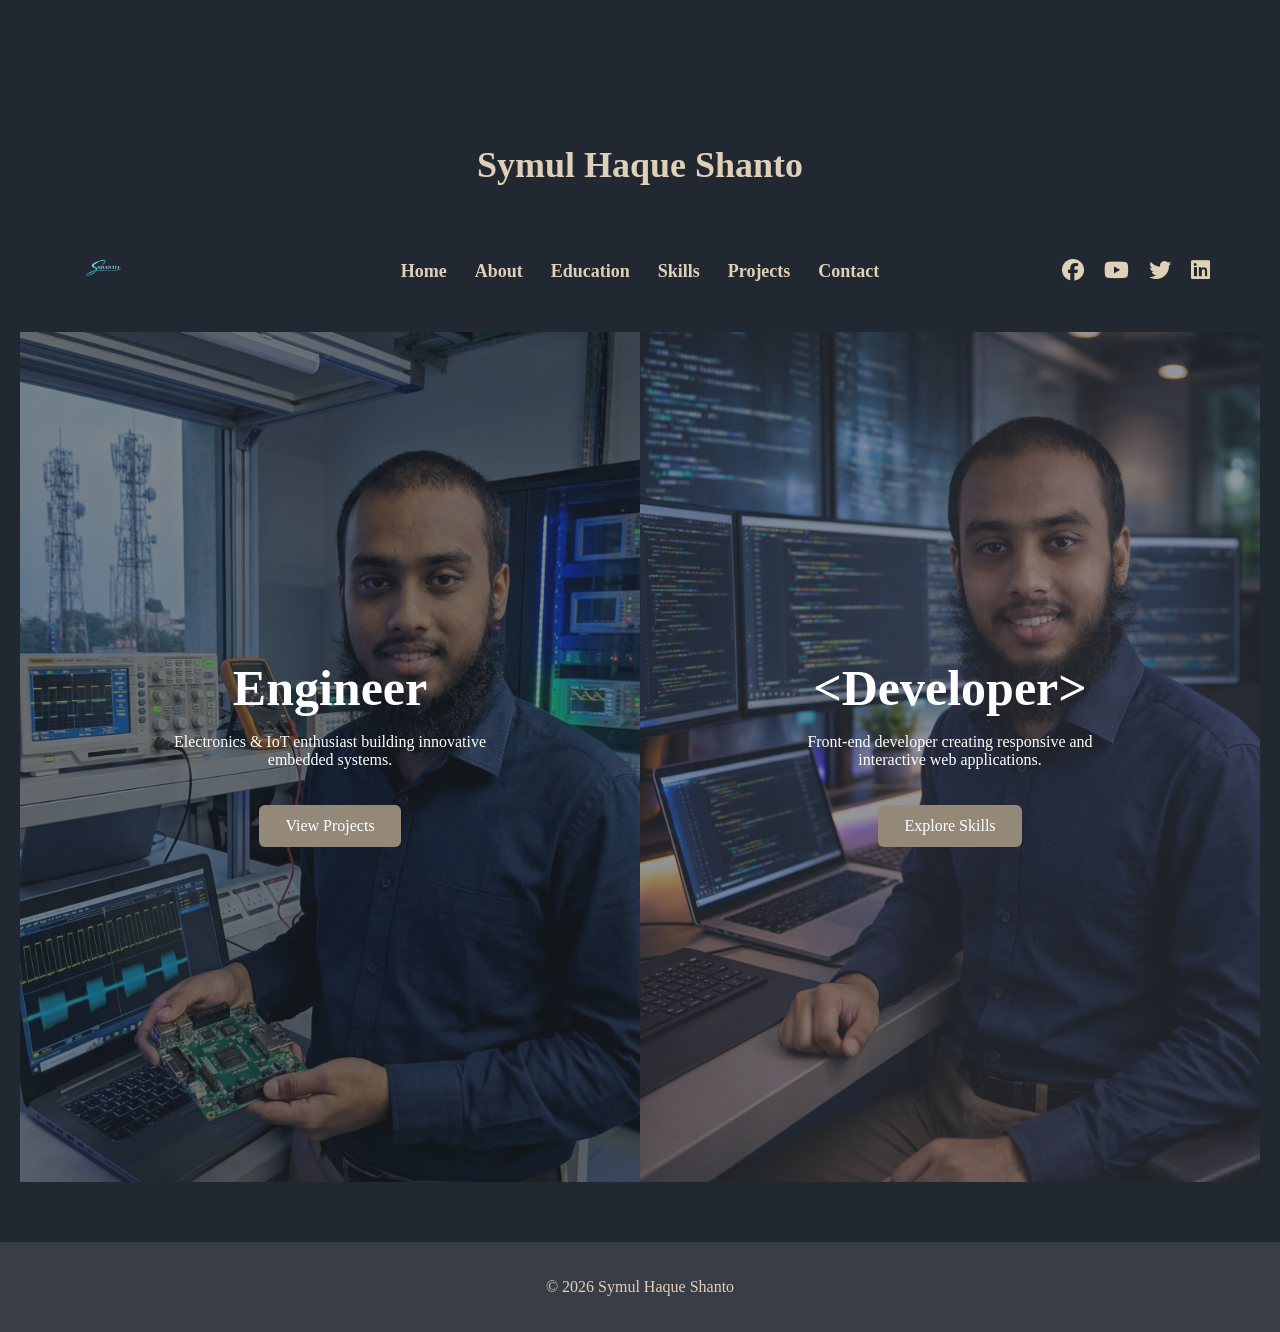
<file: index.html>
<!DOCTYPE html>

<html lang="en">

<head>

  <meta charset="UTF-8">
  <meta name="viewport" content="width=device-width, initial-scale=1.0">

  <title>Symul Haque Shanto | Portfolio</title>

  <link rel="stylesheet" href="css/style.css">

  <link rel="stylesheet" href="https://cdnjs.cloudflare.com/ajax/libs/font-awesome/6.5.0/css/all.min.css">

</head>

<body>

  <header class="main-header">

    <h1 class="page-title">Symul Haque Shanto</h1>

    <nav>

      <!-- LEFT SIDE LOGO -->

      <div class="nav-left">

        <a href="index.html">

          <img src="images/ChatGPT Image Mar 7, 2026, 12_11_12 AM.png" class="nav-logo" alt="Logo">

        </a>

      </div>

      <!-- CENTER MENU -->

      <ul class="nav-menu">

        <li><a href="index.html">Home</a></li>
        <li><a href="about.html">About</a></li>
        <li><a href="education.html">Education</a></li>
        <li><a href="skills.html">Skills</a></li>
        <li><a href="projects.html">Projects</a></li>
        <li><a href="contact.html">Contact</a></li>

      </ul>

      <!-- RIGHT SIDE SOCIAL ICONS -->

           <div class="nav-social">

                <a href="https://www.facebook.com/symul.haque.3" target="_blank" rel="noopener noreferrer"><i class="fab fa-facebook"></i></a>

                <a href="https://www.youtube.com/@incidentbyshs5483" target="_blank" rel="noopener noreferrer"><i class="fab fa-youtube"></i></a>

                <a href="https://x.com/by_symsano09" target="_blank" rel="noopener noreferrer"><i class="fab fa-twitter"></i></a>

                <a href="https://www.linkedin.com" target="_blank" rel="noopener noreferrer"><i class="fab fa-linkedin"></i></a>

            </div>

      <!-- MOBILE MENU BUTTON -->

      <div class="menu-toggle">
        <i class="fas fa-bars"></i>
      </div>

      <div class="menu-close">
        <i class="fas fa-times"></i>
      </div>

    </nav>

  </header>

  <!-- HERO SPLIT SECTION -->

  <section class="hero-split">

    <!-- LEFT SIDE -->

    <div class="split-left">

      <img src="images/engineer.jpg" class="hero-bg">

      <div class="hero-content">

        <h1>Engineer</h1>

        <p>
          Electronics & IoT enthusiast building
          innovative embedded systems.
        </p>

        <a href="projects.html" class="hero-btn">
          View Projects
        </a>

      </div>

    </div>

    <!-- RIGHT SIDE -->

    <div class="split-right">

      <img src="images/dev.png" class="hero-bg">

      <div class="hero-content">

        <h1>&lt;Developer&gt;</h1>

        <p>
          Front-end developer creating responsive
          and interactive web applications.
        </p>

        <a href="skills.html" class="hero-btn">
          Explore Skills
        </a>

      </div>

    </div>


  </section>

  <footer>

    <p>© 2026 Symul Haque Shanto</p>

  </footer>

  <button id="topBtn" onclick="goTop()">

    <i class="fa-solid fa-jet-fighter-up"></i>

  </button>

  <script src="js/script.js"></script>

</body>

</html>
</file>
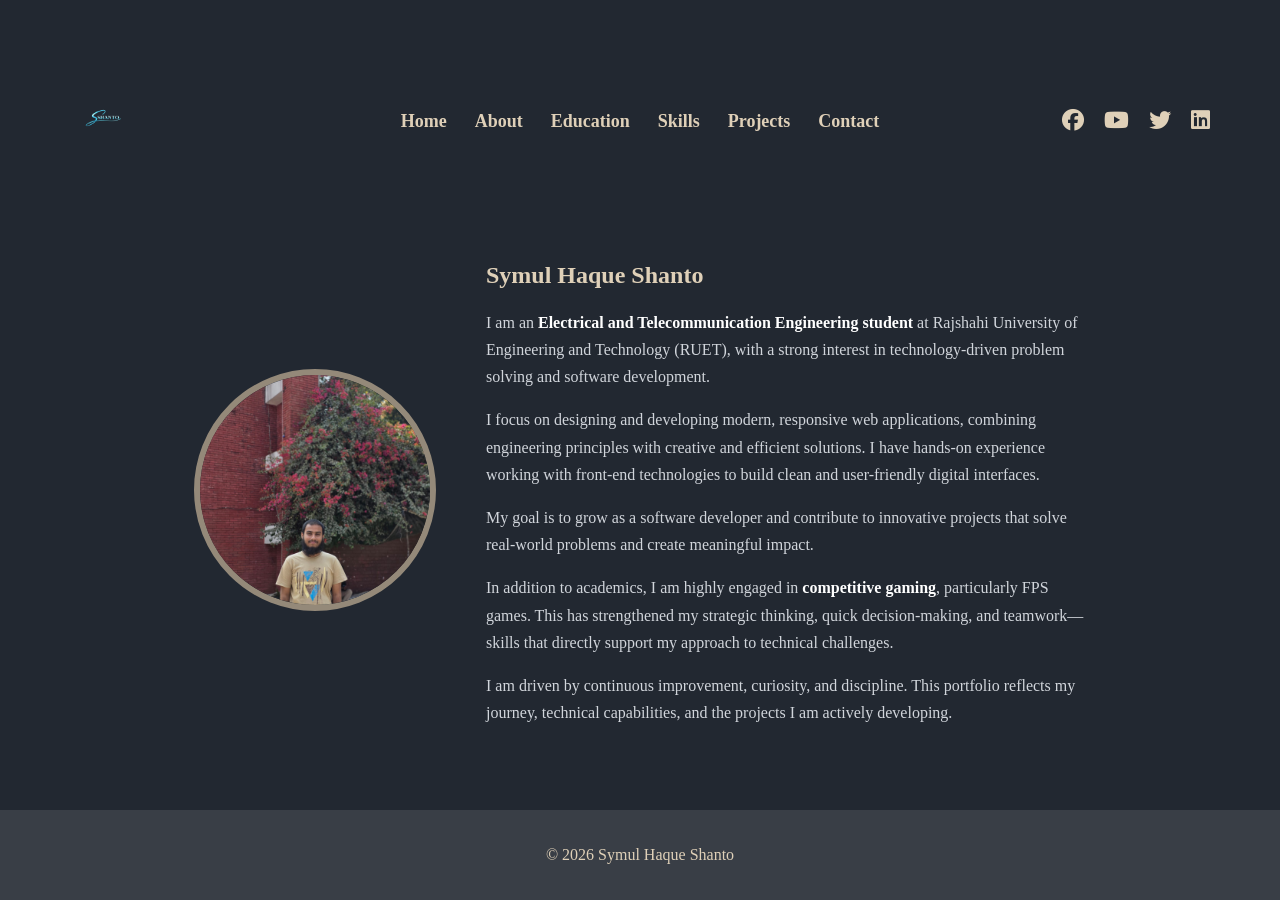
<file: about.html>
<!DOCTYPE html>
<html lang="en">

<head>
    <meta charset="UTF-8">
    <meta name="viewport" content="width=device-width, initial-scale=1.0">
    <title>About Me</title>
    <link rel="stylesheet" href="css/style.css">
    <link rel="stylesheet" href="https://cdnjs.cloudflare.com/ajax/libs/font-awesome/6.5.0/css/all.min.css">
</head>

<body>


    <header class="main-header">

        <nav>

            <!-- LEFT SIDE LOGO -->

            <div class="nav-left">

                <a href="index.html">

                    <img src="images/ChatGPT Image Mar 7, 2026, 12_11_12 AM.png" class="nav-logo" alt="Logo">

                </a>

            </div>

            <!-- CENTER MENU -->

            <ul class="nav-menu">

                <li><a href="index.html">Home</a></li>
                <li><a href="about.html">About</a></li>
                <li><a href="education.html">Education</a></li>
                <li><a href="skills.html">Skills</a></li>
                <li><a href="projects.html">Projects</a></li>
                <li><a href="contact.html">Contact</a></li>

            </ul>

            <!-- RIGHT SIDE SOCIAL ICONS -->

           <div class="nav-social">

                <a href="https://www.facebook.com/symul.haque.3" target="_blank" rel="noopener noreferrer"><i class="fab fa-facebook"></i></a>

                <a href="https://www.youtube.com/@incidentbyshs5483" target="_blank" rel="noopener noreferrer"><i class="fab fa-youtube"></i></a>

                <a href="https://x.com/by_symsano09" target="_blank" rel="noopener noreferrer"><i class="fab fa-twitter"></i></a>

                <a href="https://www.linkedin.com" target="_blank" rel="noopener noreferrer"><i class="fab fa-linkedin"></i></a>

            </div>

            <!-- MOBILE MENU BUTTON -->

            <div class="menu-toggle">
                <i class="fas fa-bars"></i>
            </div>

            <div class="menu-close">
                <i class="fas fa-times"></i>
            </div>

        </nav>

    </header>


    <section class="about-section">

        <div class="about-container">

            <div class="about-photo">
                <img src="images/normal.jpeg" alt="Profile Photo">
            </div>

            <div class="about-text">

                <h2>Symul Haque Shanto</h2>

                <div class="about">
                
                    <p>
                        I am an <strong>Electrical and Telecommunication Engineering student</strong> at
                        Rajshahi University of Engineering and Technology (RUET), with a strong interest in
                        technology-driven problem solving and software development.
                    </p>
                
                    <p>
                        I focus on designing and developing modern, responsive web applications, combining
                        engineering principles with creative and efficient solutions. I have hands-on experience
                        working with front-end technologies to build clean and user-friendly digital interfaces.
                    </p>
                
                    <p>
                        My goal is to grow as a software developer and contribute to innovative projects that
                        solve real-world problems and create meaningful impact.
                    </p>
                
                    <p>
                        In addition to academics, I am highly engaged in <strong>competitive gaming</strong>,
                        particularly FPS games. This has strengthened my strategic thinking, quick decision-making,
                        and teamwork—skills that directly support my approach to technical challenges.
                    </p>
                
                    <p>
                        I am driven by continuous improvement, curiosity, and discipline. This portfolio reflects
                        my journey, technical capabilities, and the projects I am actively developing.
                    </p>
                
                </div>

            </div>

        </div>

    </section>


    <footer>
        <p>© 2026 Symul Haque Shanto</p>
    </footer>
    <button id="topBtn" onclick="goTop()">

        <i class="fa-solid fa-jet-fighter-up"></i>

    </button>
</body>

</html>
</file>
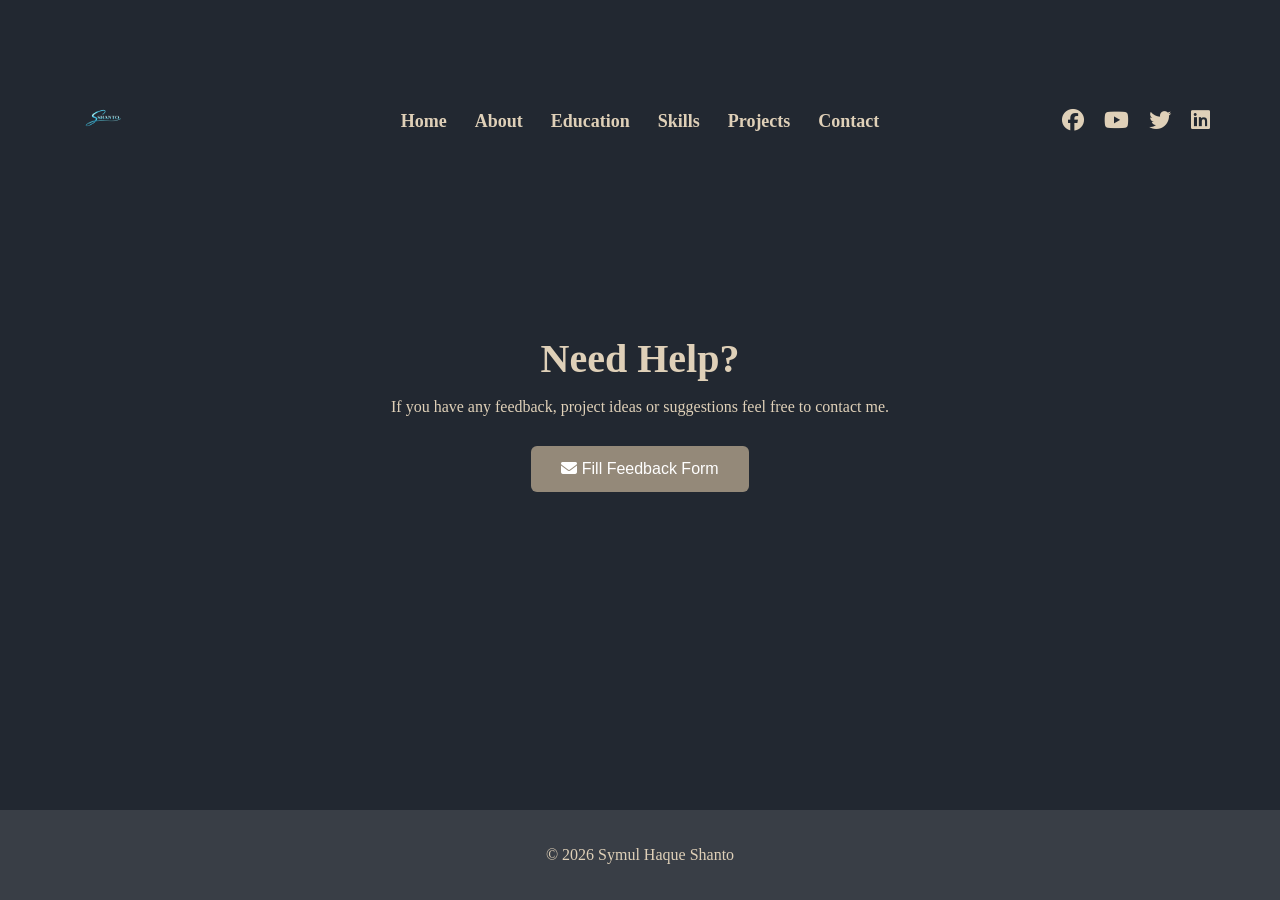
<file: contact.html>
<!DOCTYPE html>

<html lang="en">

<head>

    <meta charset="UTF-8">
    <title>Contact</title>

    <link rel="stylesheet" href="css/style.css">

    <link rel="stylesheet" href="https://cdnjs.cloudflare.com/ajax/libs/font-awesome/6.5.0/css/all.min.css">

</head>

<body>

    <header class="main-header">

        <nav>

            <!-- LEFT SIDE LOGO -->

            <div class="nav-left">

                <a href="index.html">

                    <img src="images/ChatGPT Image Mar 7, 2026, 12_11_12 AM.png" class="nav-logo" alt="Logo">

                </a>

            </div>

            <!-- CENTER MENU -->

            <ul class="nav-menu">

                <li><a href="index.html">Home</a></li>
                <li><a href="about.html">About</a></li>
                <li><a href="education.html">Education</a></li>
                <li><a href="skills.html">Skills</a></li>
                <li><a href="projects.html">Projects</a></li>
                <li><a href="contact.html">Contact</a></li>

            </ul>

            <!-- RIGHT SIDE SOCIAL ICONS -->

           <div class="nav-social">

                <a href="https://www.facebook.com/symul.haque.3" target="_blank" rel="noopener noreferrer"><i class="fab fa-facebook"></i></a>

                <a href="https://www.youtube.com/@incidentbyshs5483" target="_blank" rel="noopener noreferrer"><i class="fab fa-youtube"></i></a>

                <a href="https://x.com/by_symsano09" target="_blank" rel="noopener noreferrer"><i class="fab fa-twitter"></i></a>

                <a href="https://www.linkedin.com" target="_blank" rel="noopener noreferrer"><i class="fab fa-linkedin"></i></a>

            </div>

            <!-- MOBILE MENU BUTTON -->

            <div class="menu-toggle">
                <i class="fas fa-bars"></i>
            </div>

            <div class="menu-close">
                <i class="fas fa-times"></i>
            </div>

        </nav>

    </header>

    <section class="contact-section">

        <h1>Need Help?</h1>

        <p>If you have any feedback, project ideas or suggestions feel free to contact me.</p>

        <button class="contact-btn" onclick="openForm()">

            <i class="fa-solid fa-envelope"></i>
            Fill Feedback Form

        </button>

    </section>

    <!-- CONTACT POPUP FORM -->

    <div class="contact-popup" id="contactPopup">

        <div class="popup-form">

            <span class="close-btn" onclick="closeForm()">

                <i class="fa-solid fa-xmark"></i>

            </span>

            <h2>Share Your Thoughts</h2>

            <form id="contactForm" action="https://formspree.io/f/mnjgaged" method="POST" enctype="multipart/form-data">

                <label>Name</label> <input type="text" name="name" id="name" placeholder="Your Name" required>

                <label>Email</label> <input type="email" name="email" id="email" placeholder="Your Email" required>

                <label>Message</label>

                <textarea name="message" id="message" placeholder="Write your message" required></textarea>

                <label>Rate My Portfolio</label>

                <div class="rating">

                    <label><input type="radio" name="rating" value="1"> 1</label> <label><input type="radio"
                            name="rating" value="2"> 2</label> <label><input type="radio" name="rating" value="3">
                        3</label> <label><input type="radio" name="rating" value="4"> 4</label> <label><input
                            type="radio" name="rating" value="5"> 5</label>

                </div>

                <label>Upload Document (Optional)</label>

                <input type="file" name="attachment" accept=".pdf,.doc,.docx,.jpg,.png">

                <input type="hidden" name="_subject" value="Portfolio Feedback Message">

                <button type="submit" class="send-btn">

                    Submit Feedback

                </button>

                <p id="formStatus"></p>

            </form>

        </div>

    </div>

    <footer>

        <p>© 2026 Symul Haque Shanto</p>

    </footer>

    <button id="topBtn" onclick="goTop()">

        <i class="fa-solid fa-jet-fighter-up"></i>

    </button>

    <script src="js/script.js"></script>

</body>

</html>
</file>
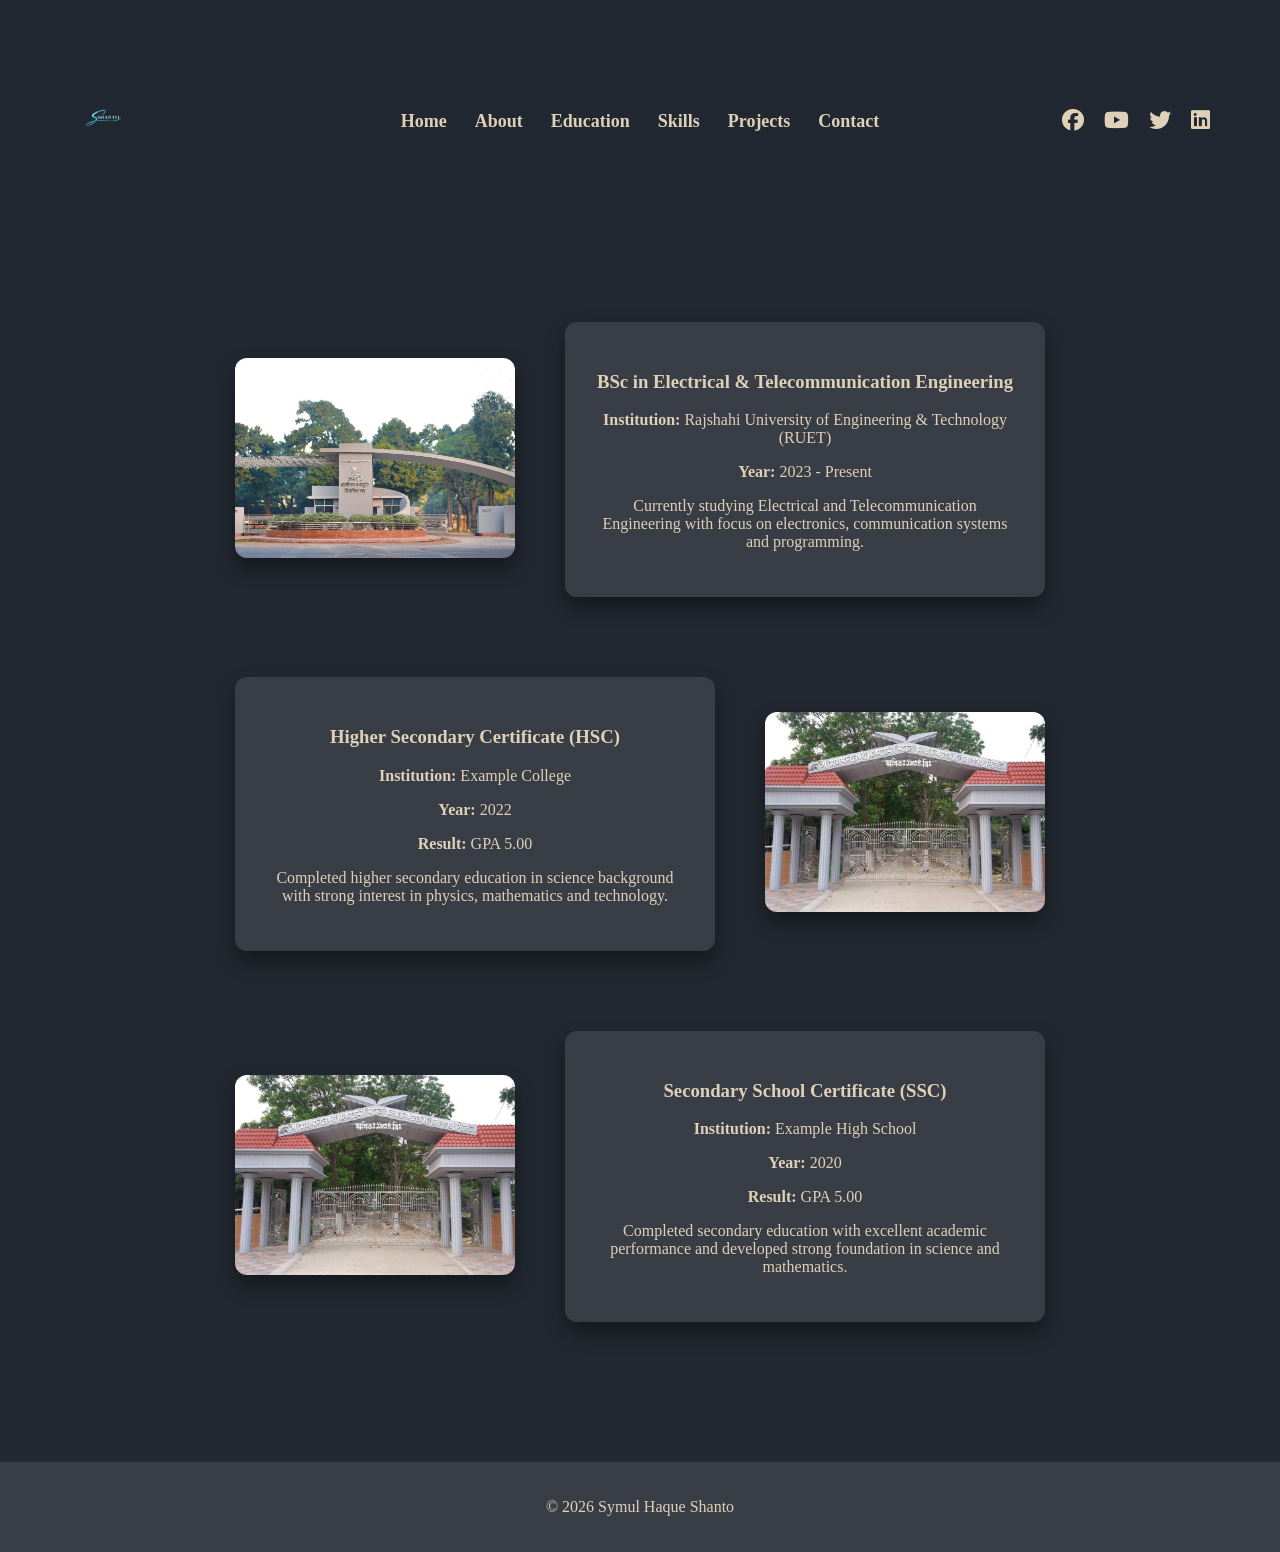
<file: education.html>
<!DOCTYPE html>
<html lang="en">

<head>

    <meta charset="UTF-8">
    <meta name="viewport" content="width=device-width, initial-scale=1.0">

    <title>Education | Symul Haque Shanto</title>

    <link rel="stylesheet" href="css/style.css">
    <link rel="stylesheet" href="https://cdnjs.cloudflare.com/ajax/libs/font-awesome/6.5.0/css/all.min.css">
</head>


<body>



    <header class="main-header">



        <nav>

            <!-- LEFT SIDE LOGO -->

            <div class="nav-left">

                <a href="index.html">

                    <img src="images/ChatGPT Image Mar 7, 2026, 12_11_12 AM.png" class="nav-logo" alt="Logo">

                </a>

            </div>

            <!-- CENTER MENU -->

            <ul class="nav-menu">

                <li><a href="index.html">Home</a></li>
                <li><a href="about.html">About</a></li>
                <li><a href="education.html">Education</a></li>
                <li><a href="skills.html">Skills</a></li>
                <li><a href="projects.html">Projects</a></li>
                <li><a href="contact.html">Contact</a></li>

            </ul>

            <!-- RIGHT SIDE SOCIAL ICONS -->

            <div class="nav-social">

                <a href="https://www.facebook.com/symul.haque.3" target="_blank" rel="noopener noreferrer"><i class="fab fa-facebook"></i></a>

                <a href="https://www.youtube.com/@incidentbyshs5483" target="_blank" rel="noopener noreferrer"><i class="fab fa-youtube"></i></a>

                <a href="https://x.com/by_symsano09" target="_blank" rel="noopener noreferrer"><i class="fab fa-twitter"></i></a>

                <a href="https://www.linkedin.com" target="_blank" rel="noopener noreferrer"><i class="fab fa-linkedin"></i></a>

            </div>

            <!-- MOBILE MENU BUTTON -->

            <div class="menu-toggle">
                <i class="fas fa-bars"></i>
            </div>

            <div class="menu-close">
                <i class="fas fa-times"></i>
            </div>

        </nav>

    </header>



    <section class="education-section">




        <div class="edu-row">

            <div class="edu-image">

                <img src="images/ruet.jpg" alt="RUET">

            </div>


            <div class="edu-box">

                <h3>BSc in Electrical & Telecommunication Engineering</h3>

                <p><b>Institution:</b> Rajshahi University of Engineering & Technology (RUET)</p>

                <p><b>Year:</b> 2023 - Present</p>

                <p>
                    Currently studying Electrical and Telecommunication Engineering with
                    focus on electronics, communication systems and programming.
                </p>

            </div>

        </div>




        <div class="edu-row reverse">

            <div class="edu-image">

                <img src="images/school.jpg" alt="College">

            </div>


            <div class="edu-box">

                <h3>Higher Secondary Certificate (HSC)</h3>

                <p><b>Institution:</b> Example College</p>

                <p><b>Year:</b> 2022</p>

                <p><b>Result:</b> GPA 5.00</p>

                <p>
                    Completed higher secondary education in science background
                    with strong interest in physics, mathematics and technology.
                </p>

            </div>

        </div>




        <div class="edu-row">

            <div class="edu-image">

                <img src="images/school.jpg" alt="School">

            </div>


            <div class="edu-box">

                <h3>Secondary School Certificate (SSC)</h3>

                <p><b>Institution:</b> Example High School</p>

                <p><b>Year:</b> 2020</p>

                <p><b>Result:</b> GPA 5.00</p>

                <p>
                    Completed secondary education with excellent academic performance
                    and developed strong foundation in science and mathematics.
                </p>

            </div>

        </div>



    </section>



    <footer>

        <p>© 2026 Symul Haque Shanto</p>

    </footer>

    <button id="topBtn" onclick="goTop()">

        <i class="fa-solid fa-jet-fighter-up"></i>

    </button>

    <script src="js/script.js"></script>


</body>

</html>
</file>
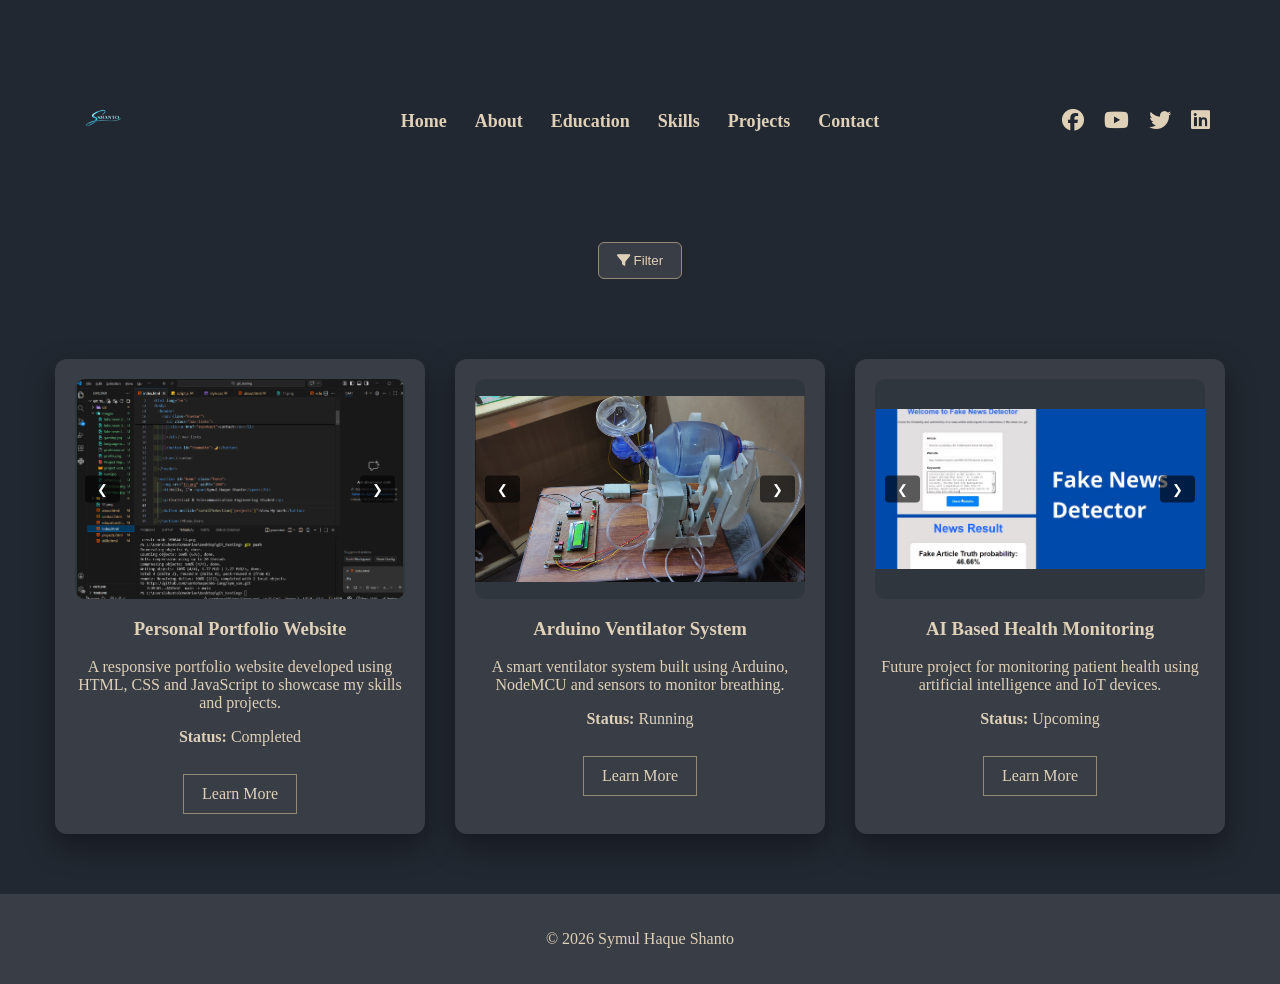
<file: projects.html>
<!DOCTYPE html>
<html lang="en">

<head>

    <meta charset="UTF-8">

    <title>Projects</title>

    <link rel="stylesheet" href="css/style.css">

    <!-- FONT AWESOME -->

    <link rel="stylesheet" href="https://cdnjs.cloudflare.com/ajax/libs/font-awesome/6.5.0/css/all.min.css">

</head>


<body>



    <header class="main-header">


        <nav>

            <!-- LEFT SIDE LOGO -->

            <div class="nav-left">

                <a href="index.html">

                    <img src="images/ChatGPT Image Mar 7, 2026, 12_11_12 AM.png" class="nav-logo" alt="Logo">

                </a>

            </div>

            <!-- CENTER MENU -->

            <ul class="nav-menu">

                <li><a href="index.html">Home</a></li>
                <li><a href="about.html">About</a></li>
                <li><a href="education.html">Education</a></li>
                <li><a href="skills.html">Skills</a></li>
                <li><a href="projects.html">Projects</a></li>
                <li><a href="contact.html">Contact</a></li>

            </ul>

            <!-- RIGHT SIDE SOCIAL ICONS -->

           <div class="nav-social">

                <a href="https://www.facebook.com/symul.haque.3" target="_blank" rel="noopener noreferrer"><i class="fab fa-facebook"></i></a>

                <a href="https://www.youtube.com/@incidentbyshs5483" target="_blank" rel="noopener noreferrer"><i class="fab fa-youtube"></i></a>

                <a href="https://x.com/by_symsano09" target="_blank" rel="noopener noreferrer"><i class="fab fa-twitter"></i></a>

                <a href="https://www.linkedin.com" target="_blank" rel="noopener noreferrer"><i class="fab fa-linkedin"></i></a>

            </div>

            <!-- MOBILE MENU BUTTON -->

            <div class="menu-toggle">
                <i class="fas fa-bars"></i>
            </div>

            <div class="menu-close">
                <i class="fas fa-times"></i>
            </div>

        </nav>

    </header>

    <section>



        <!-- FILTER -->

        <div class="filter-container">

            <button class="filter-btn">

                <i class="fa-solid fa-filter"></i> Filter

            </button>

            <div class="filter-menu">

                <button onclick="filterProjects('all')">All Projects</button>

                <button onclick="filterProjects('completed')">Completed</button>

                <button onclick="filterProjects('running')">Running</button>

                <button onclick="filterProjects('upcoming')">Upcoming</button>

            </div>

        </div>



        <div class="projects-container">


            <!-- PROJECT 1 -->

            <div class="card project completed">

                <div class="project-slider">

                    <div class="slides">

                        <img src="images/protfolio project 1.png" class="slide">

                        <img src="images/protfolio project 2.png" class="slide">

                        <img src="images/protfolio project 3.png" class="slide">

                    </div>

                    <button class="prev" onclick="changeSlide(this,-1)">❮</button>

                    <button class="next" onclick="changeSlide(this,1)">❯</button>

                </div>

                <h3>Personal Portfolio Website</h3>

                <p>

                    A responsive portfolio website developed using HTML,
                    CSS and JavaScript to showcase my skills and projects.

                </p>

                <p><b>Status:</b> Completed</p>

                <a href="reports/portfolio-report.pdf" target="_blank" class="learn-btn">

                    Learn More

                </a>

            </div>



            <!-- PROJECT 2 -->

            <div class="card project running">

                <div class="project-slider">

                    <div class="slides">

                        <img src="images/ventilator project 1.jpg" class="slide">

                        <img src="images/ventilator project 2.jpg" class="slide">

                        <img src="images/ventilator project 3.jpg" class="slide">

                    </div>

                    <button class="prev" onclick="changeSlide(this,-1)">❮</button>

                    <button class="next" onclick="changeSlide(this,1)">❯</button>

                </div>

                <h3>Arduino Ventilator System</h3>

                <p>

                    A smart ventilator system built using Arduino,
                    NodeMCU and sensors to monitor breathing.

                </p>

                <p><b>Status:</b> Running</p>

                <a href="reports/ventilator-report.pdf" target="_blank" class="learn-btn">

                    Learn More

                </a>

            </div>



            <!-- PROJECT 3 -->

            <div class="card project upcoming">

                <div class="project-slider">

                    <div class="slides">

                        <img src="images/fake news img 1.avif" class="slide">

                        <img src="images/fake news 2.png" class="slide">

                        <img src="images/fake news 3.png" class="slide">

                    </div>

                    <button class="prev" onclick="changeSlide(this,-1)">❮</button>

                    <button class="next" onclick="changeSlide(this,1)">❯</button>

                </div>

                <h3>AI Based Health Monitoring</h3>

                <p>

                    Future project for monitoring patient health
                    using artificial intelligence and IoT devices.

                </p>

                <p><b>Status:</b> Upcoming</p>

                <a href="reports/ai-health-report.pdf" target="_blank" class="learn-btn">

                    Learn More

                </a>

            </div>


        </div>

    </section>



    <!-- BACK TO TOP -->





    <footer>

        <p>© 2026 Symul Haque Shanto</p>

    </footer>
    <button id="topBtn" onclick="goTop()">

        <i class="fa-solid fa-jet-fighter-up"></i>

    </button>

    <script src="js/script.js"></script>

</body>

</html>
</file>
<file: css/style.css>
/* ===== GLOBAL ===== */

body {
  margin: 0;

  font-family: "Times New Roman", Times, serif;

  background: #222831;

  color: #dfd0b8;

  min-height: 100vh;

  display: flex;

  flex-direction: column;
}

/* ===== HEADER ===== */

header {
  text-align: center;

  padding: 80px 20px 20px 20px;

  background: #393e46;

  color: #dfd0b8;
}
/* ===== NAVBAR ===== */

nav {
  position: sticky;
  top: 0;

  display: flex;
  align-items: center;

  background: #222831;

  padding: 14px 50px;

  z-index: 999;
}

/* empty left space */

.nav-left {
  flex: 1;
}

/* center menu */

nav ul {
  flex: 1;

  display: flex;

  justify-content: center;

  list-style: none;

  margin: 0;
  padding: 0;

  gap: 28px;
}

/* nav links */

nav a {
  color: #dfd0b8;

  text-decoration: none;

  font-weight: 700;

  font-size: 18px;

  transition: 0.3s;
}

nav a:hover {
  color: #948979;
}

/* right side icons */

.nav-social {
  flex: 1;

  display: flex;

  justify-content: flex-end;

  gap: 20px;
}

.nav-social a {
  color: #dfd0b8;

  font-size: 22px;

  transition: 0.3s;
}

.nav-social a:hover {
  color: #948979;

  transform: translateY(-3px);
}

/* ===== SECTIONS ===== */

section {
  padding: 60px 20px;

  text-align: center;
}

/* HERO SPLIT */

.hero-split {
  display: flex;
  margin-top: -110px;

  height: 100vh;

  position: relative;

  overflow: hidden;
}

.split-left,
.split-right {
  flex: 1;

  display: flex;

  justify-content: center;

  align-items: center;

  transition: 0.6s;
}

.split-left {
  background: #222831;
  color: #dfd0b8;
}

.split-right {
  background: #393e46;
  color: #dfd0b8;
}

.hero-content {
  text-align: center;
  max-width: 300px;
}

.hero-content h1 {
  font-size: 50px;
  margin-bottom: 15px;
}

/* HERO SPLIT */

.hero-split {
  display: flex;
  height: 100vh;
  position: relative;
  overflow: hidden;
}

/* panels */

.split-left,
.split-right {
  flex: 1;

  position: relative;

  display: flex;

  align-items: center;

  justify-content: center;

  transition: 0.7s ease;
}

/* background images */

.hero-bg {
  position: absolute;

  width: 100%;

  height: 100%;

  object-fit: cover;

  opacity: 0.45;

  transition: 0.5s;
}

/* content */

.hero-content {
  position: relative;

  z-index: 2;

  text-align: center;

  color: white;

  max-width: 320px;
}

.hero-content h1 {
  font-size: 50px;

  margin-bottom: 10px;
}

/* button */

.hero-btn {
  display: inline-block;

  margin-top: 20px;

  padding: 12px 26px;

  background: #948979;

  color: white;

  text-decoration: none;

  border-radius: 6px;

  transition: 0.3s;
}

.hero-btn:hover {
  background: #dfd0b8;

  color: #222831;
}

/* center profile */

.hero-center {
  position: absolute;

  left: 50%;

  top: 50%;

  transform: translate(-50%, -50%);

  z-index: 5;
}

.hero-center img {
  width: 170px;

  height: 170px;

  border-radius: 50%;

  border: 6px solid white;

  box-shadow: 0 0 30px rgba(255, 255, 255, 0.3);
}

/* hover expand */

.split-left:hover {
  flex: 3;
}

.split-right:hover {
  flex: 3;
}

/* fade effect */

.split-left:hover .hero-bg {
  opacity: 0.8;
}

.split-right:hover .hero-bg {
  opacity: 0.8;
}
/* ===== ABOUT ===== */

.about-container {
  display: flex;

  align-items: center;

  justify-content: center;

  gap: 50px;

  max-width: 1100px;

  margin: auto;
}

.about-photo img {
  width: 230px;

  height: 230px;

  border-radius: 50%;

  border: 6px solid #948979;

  object-fit: cover;
}

.about-photo {
  opacity: 0;

  transform: translateX(-80px);

  animation: aboutPhoto 1s forwards;
}

.about-text {
  max-width: 600px;

  text-align: left;

  opacity: 0;

  transform: translateX(80px);

  animation: aboutText 1s forwards;
}

@keyframes aboutPhoto {
  to {
    opacity: 1;

    transform: translateX(0);
  }
}

@keyframes aboutText {
  to {
    opacity: 1;

    transform: translateX(0);
  }
}

/* ===== EDUCATION ===== */

.education-section {
  max-width: 1100px;

  margin: auto;
}

.edu-row {
  display: flex;

  align-items: center;

  justify-content: center;

  gap: 50px;

  margin: 80px 0;

  opacity: 0;

  transform: translateY(60px);

  transition: 0.8s;
}

.edu-row.show {
  opacity: 1;

  transform: translateY(0);
}

.edu-row.reverse {
  flex-direction: row-reverse;
}

.edu-image img {
  width: 280px;

  height: 200px;

  border-radius: 12px;

  object-fit: cover;

  box-shadow: 0 10px 20px rgba(0, 0, 0, 0.4);
}

.edu-box {
  background: #393e46;

  padding: 30px;

  border-radius: 12px;

  max-width: 420px;

  box-shadow: 0 10px 20px rgba(0, 0, 0, 0.4);
}

/* ===== SKILLS SECTION ===== */

.skills-section {
  max-width: 1100px;

  margin: auto;
}

/* skill row layout */

.skill-row {
  display: flex;

  align-items: center;

  justify-content: center;

  gap: 60px;

  margin: 90px 0;

  opacity: 0;

  transform: translateY(60px);

  transition: all 0.8s ease;
}

/* animation when visible */

.skill-row.show {
  opacity: 1;

  transform: translateY(0);
}

/* alternate layout */

.skill-row.reverse {
  flex-direction: row-reverse;
}

/* skill text card */

.skill-text {
  width: 420px;

  background: #393e46;

  padding: 30px;

  border-radius: 12px;

  box-shadow: 0 10px 25px rgba(0, 0, 0, 0.4);

  text-align: left;

  transition: 0.3s;
}

/* hover effect */

.skill-text:hover {
  transform: translateY(-5px);

  box-shadow: 0 15px 35px rgba(0, 0, 0, 0.6);
}

/* heading */

.skill-text h2 {
  margin-top: 0;

  color: #dfd0b8;
}

/* bullet list */

.skill-text ul {
  margin-top: 12px;

  padding-left: 20px;

  color: #dfd0b8;
}

/* image */

.skill-img img {
  width: 340px;

  height: 230px;

  object-fit: cover;

  border-radius: 12px;

  box-shadow: 0 10px 25px rgba(0, 0, 0, 0.4);

  transition: 0.3s;
}

/* hover image zoom */

.skill-img img:hover {
  transform: scale(1.05);
}

/* ===== RESPONSIVE ===== */

@media (max-width: 768px) {
  .skill-row {
    flex-direction: column;
  }

  .skill-row.reverse {
    flex-direction: column;
  }

  .skill-text {
    width: 90%;

    text-align: center;
  }

  .skill-img img {
    width: 90%;

    height: auto;
  }
}

/* ===== PROJECTS ===== */

.projects-container {
  display: flex;

  flex-wrap: wrap;

  justify-content: center;

  gap: 30px;

  margin-top: 40px;
}

.card {
  background: #393e46;

  padding: 20px;

  border-radius: 12px;

  width: 330px;

  box-shadow: 0 12px 30px rgba(0, 0, 0, 0.4);

  transition: 0.4s;
}

.card:hover {
  transform: translateY(-8px);

  box-shadow: 0 15px 40px rgba(0, 0, 0, 0.6);
}

/* ===== PROJECT SLIDER ===== */

.project-slider {
  position: relative;

  width: 100%;
  height: 220px;

  overflow: hidden;

  border-radius: 10px;

  background: #2f363d;
}

/* slide container */

.slides {
  display: flex;

  width: 100%;

  height: 100%;

  transition: transform 0.7s ease;
}

/* images */

.slide {
  min-width: 100%;

  height: 100%;

  object-fit: contain;
}

/* arrows */

.prev,
.next {
  position: absolute;

  top: 50%;

  transform: translateY(-50%);

  background: rgba(0, 0, 0, 0.6);

  color: white;

  border: none;

  padding: 6px 12px;

  cursor: pointer;

  border-radius: 4px;
}

.prev {
  left: 10px;
}
.next {
  right: 10px;
}

/* ===== FILTER ===== */

.filter-container {
  position: relative;

  display: inline-block;

  margin-bottom: 40px;
}

.filter-btn {
  background: #393e46;

  color: #dfd0b8;

  border: 1px solid #948979;

  padding: 10px 18px;

  cursor: pointer;

  border-radius: 6px;
}

.filter-menu {
  position: absolute;

  top: 45px;

  left: 0;

  background: #393e46;

  border-radius: 8px;

  box-shadow: 0 10px 25px rgba(0, 0, 0, 0.4);

  opacity: 0;

  transform: translateY(-10px);

  pointer-events: none;

  transition: 0.3s;
}

.filter-container:hover .filter-menu {
  opacity: 1;

  transform: translateY(0);

  pointer-events: auto;
}

.filter-menu button {
  background: none;

  border: none;

  color: #dfd0b8;

  padding: 10px 20px;

  width: 160px;

  text-align: left;

  cursor: pointer;
}

.filter-menu button:hover {
  background: #948979;

  color: #222831;
}

/* ===== LEARN MORE BUTTON ===== */

.learn-btn {
  display: inline-block;

  margin-top: 12px;

  padding: 10px 18px;

  border: 1px solid #948979;

  color: #dfd0b8;

  text-decoration: none;

  transition: 0.3s;
}

.learn-btn:hover {
  background: #948979;

  color: #222831;
}

/* ===== CONTACT SECTION ===== */

.contact-section {
  text-align: center;

  padding: 120px 20px;

  background: #222831;

  color: #dfd0b8;
}

.contact-section h1 {
  font-size: 40px;

  margin-bottom: 10px;
}

.contact-section p {
  margin-bottom: 30px;
}

/* button */

.contact-btn {
  background: #948979;

  color: white;

  border: none;

  padding: 14px 30px;

  font-size: 16px;

  border-radius: 6px;

  cursor: pointer;

  transition: 0.3s;
}

.contact-btn:hover {
  background: #dfd0b8;

  color: #222831;
}

/* ===== POPUP FORM ===== */

.contact-popup {
  position: fixed;

  top: 0;
  left: 0;

  width: 100%;
  height: 100%;

  background: rgba(0, 0, 0, 0.8);

  display: none;

  justify-content: center;

  align-items: center;

  z-index: 2000;
}

/* form box */

.popup-form {
  background: #393e46;

  padding: 35px;

  width: 360px;

  border-radius: 10px;

  color: #dfd0b8;

  position: relative;
}

.popup-form h2 {
  text-align: center;

  margin-bottom: 20px;
}

.popup-form input,
.popup-form textarea {
  width: 100%;

  margin: 10px 0;

  padding: 10px;

  border: none;

  border-radius: 4px;
}

.popup-form textarea {
  height: 120px;
}

.send-btn {
  background: #948979;

  border: none;

  color: white;

  padding: 12px;

  width: 100%;

  cursor: pointer;

  margin-top: 10px;

  border-radius: 6px;
}

.send-btn:hover {
  background: #dfd0b8;

  color: #222831;
}

/* rating */

.rating {
  display: flex;

  gap: 12px;

  margin-bottom: 10px;
}

/* close button */

.close-btn {
  position: absolute;

  top: 10px;

  right: 15px;

  font-size: 22px;

  cursor: pointer;

  color: white;
}
/* ===== BACK TO TOP ===== */

#topBtn {
  position: fixed;

  bottom: 120px;

  right: 35px;

  width: 60px;

  height: 60px;

  background: #393e46;

  color: white;

  border: none;

  border-radius: 50%;

  display: none;

  cursor: pointer;

  box-shadow: 0 10px 25px rgba(0, 0, 0, 0.4);
}

#topBtn i {
  font-size: 26px;

  line-height: 60px;
}

#topBtn:hover {
  background: #948979;
}

/* ===== FOOTER ===== */

footer {
  text-align: center;

  padding: 20px;

  background: #393e46;

  color: #dfd0b8;

  margin-top: auto;
}

/* ===== RESPONSIVE ===== */

@media (max-width: 768px) {
  .hero {
    flex-direction: column;

    height: auto;
  }

  .skill-row,
  .edu-row,
  .about-container {
    flex-direction: column;
  }

  .projects-container {
    flex-direction: column;

    align-items: center;
  }
}
/* ===== HEADER ===== */

.main-header {
  position: sticky;
  top: 0;

  background: #222831;

  transition: 0.4s ease;

  z-index: 1000;
}

/* big header */

.page-title {
  text-align: center;

  padding: 40px 0 20px;

  font-size: 36px;

  color: #dfd0b8;

  transition: 0.4s;
}

/* nav */

/* NAV LOGO */

.nav-left {
  display: flex;
  align-items: center;
}

.nav-logo {
  height: 45px;
  width: auto;
  cursor: pointer;
  transition: 0.3s;
}

.nav-logo:hover {
  transform: scale(1.1);
}

nav {
  display: flex;
  align-items: center;

  padding: 16px 50px;

  transition: 0.4s;
}

/* ===== SHRINK EFFECT ===== */

.main-header.shrink {
  background: #222831;

  box-shadow: 0 5px 20px rgba(0, 0, 0, 0.4);
}

.main-header.shrink .page-title {
  font-size: 22px;

  padding: 10px 0;
}

.main-header.shrink nav {
  padding: 8px 50px;
}
nav ul li a {
  position: relative;
}

nav ul li a::after {
  content: "";

  position: absolute;

  width: 0;

  height: 2px;

  left: 0;

  bottom: -5px;

  background: #948979;

  transition: 0.3s;
}

nav ul li a:hover::after {
  width: 100%;
}
/* ===== HAMBURGER ===== */

.menu-toggle {
  display: none;
  font-size: 28px;
  color: #dfd0b8;
  cursor: pointer;
}

.menu-close {
  display: none;
  position: fixed;
  top: 25px;
  right: 40px;
  font-size: 30px;
  color: white;
  cursor: pointer;
  z-index: 2000;
}

/* ===== MOBILE MENU ===== */

@media (max-width: 900px) {
  .nav-menu {
    position: fixed;

    top: 0;
    left: -100%;

    width: 100%;
    height: 100vh;

    background: #111;

    display: flex;

    flex-direction: column;

    justify-content: center;

    align-items: center;

    gap: 30px;

    transition: 0.5s;

    z-index: 1500;
  }

  .nav-menu.active {
    left: 0;
  }

  .nav-menu li a {
    font-size: 26px;
  }

  .nav-social {
    display: none;
  }

  .menu-toggle {
    display: block;
    margin-left: auto;
  }

  .menu-close.active {
    display: block;
  }
}
.about {
    max-width: 800px;
    line-height: 1.7;
    font-size: 16px;
    color: #d1d5db; /* soft light color */
}

.about p {
    margin-bottom: 16px;
}

.about strong {
    color: #ffffff;
}
</file>
